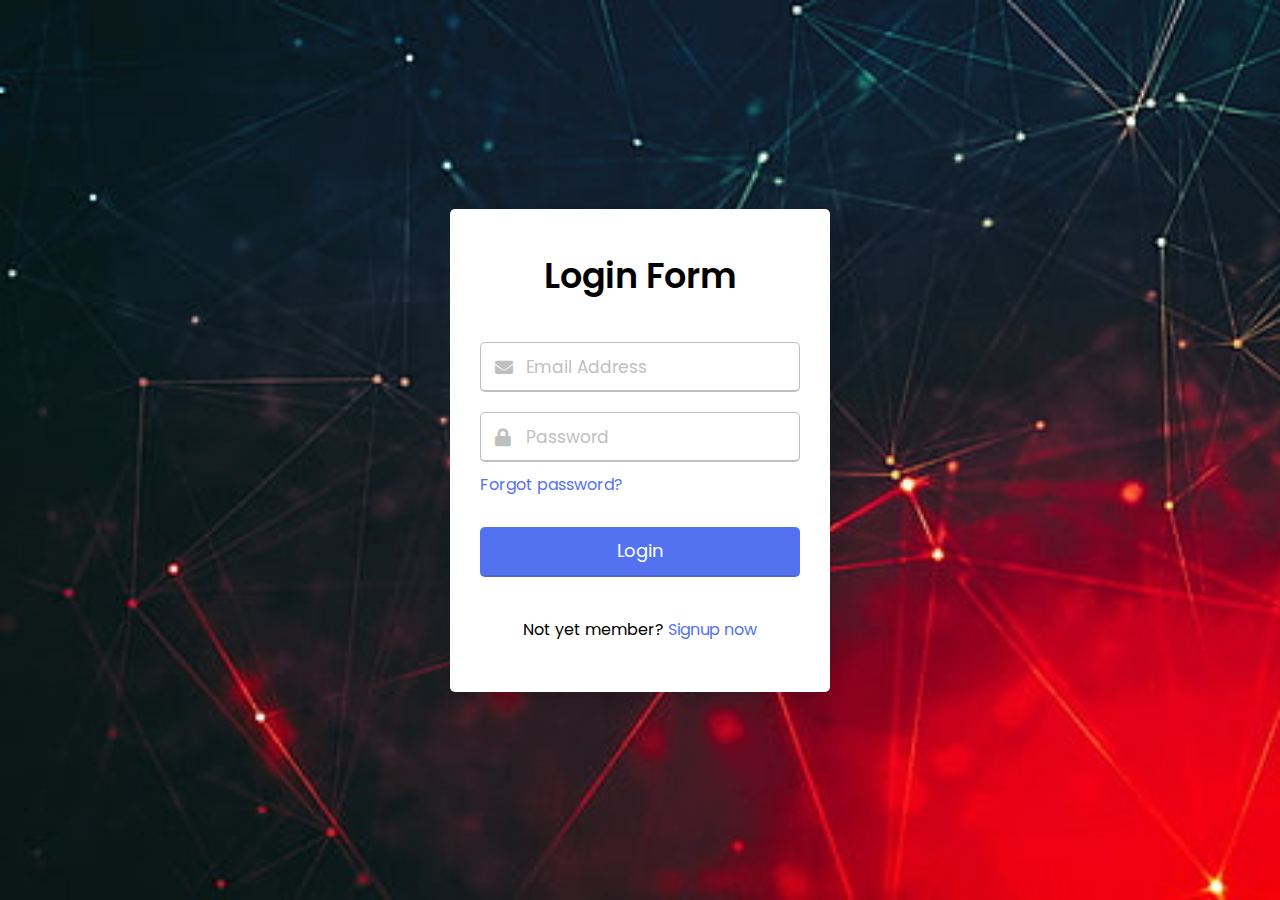
<file: Login/index.html>
<!DOCTYPE html>
<html lang="en">

<head>
    <meta charset="UTF-8">
    <meta name="viewport" content="width=device-width, initial-scale=1.0">
    <title>Login Form</title>
    <link rel="stylesheet" href="style.css">
    <link rel="stylesheet" href="https://cdnjs.cloudflare.com/ajax/libs/font-awesome/5.15.3/css/all.min.css" />
</head>

<body background="login.jpg">
    <div class="wrapper">
        <header>Login Form</header>
        <form action="#">
            <div class="field email">
                <div class="input-area">
                    <input type="text" placeholder="Email Address">
                    <i class="icon fas fa-envelope"></i>
                    <i class="error error-icon fas fa-exclamation-circle"></i>
                </div>
                <div class="error error-txt">Email can't be blank</div>
            </div>
            <div class="field password">
                <div class="input-area">
                    <input type="password" placeholder="Password">
                    <i class="icon fas fa-lock"></i>
                    <i class="error error-icon fas fa-exclamation-circle"></i>
                </div>
                <div class="error error-txt">Password can't be blank</div>
            </div>
            <div class="pass-txt"><a href="#">Forgot password?</a></div>
            <input type="submit" value="Login">
        </form>
        <div class="sign-txt">Not yet member? <a href="#">Signup now</a></div>
    </div>

    <script src="script.js"></script>

</body>

</html>
</file>
<file: Login/style.css>
@import url('https://fonts.googleapis.com/css2?family=Poppins:wght@400;500;600&display=swap');
* {
    margin: 0;
    padding: 0;
    box-sizing: border-box;
    font-family: "Poppins", sans-serif;
}

body {
    width: 100%;
    height: 100vh;
    display:flex;
    align-items: center;
    justify-content: center;
    background-size: cover;
}

::selection {
    color: #fff;
    background: #53f0e3;
}

.wrapper {
    width: 380px;
    padding: 40px 30px 50px 30px;
    background: #fff;
    border-radius: 5px;
    text-align: center;
    box-shadow: 10px 10px 15px rgba(0, 0, 0, 0.1);
}

.wrapper header {
    font-size: 35px;
    font-weight: 600;
}

.wrapper form {
    margin: 40px 0;
}

form .field {
    width: 100%;
    margin-bottom: 20px;
}

form .field.shake {
    animation: shake 0.3s ease-in-out;
}

@keyframes shake {
    0%,
    100% {
        margin-left: 0px;
    }
    20%,
    80% {
        margin-left: -12px;
    }
    40%,
    60% {
        margin-left: 12px;
    }
}

form .field .input-area {
    height: 50px;
    width: 100%;
    position: relative;
}

form input {
    width: 100%;
    height: 100%;
    outline: none;
    padding: 0 45px;
    font-size: 18px;
    background: none;
    caret-color: #5372F0;
    border-radius: 5px;
    border: 1px solid #bfbfbf;
    border-bottom-width: 2px;
    transition: all 0.2s ease;
}

form .field input:focus,
form .field.valid input {
    border-color: #5372F0;
}

form .field.shake input,
form .field.error input {
    border-color: #dc3545;
}

.field .input-area i {
    position: absolute;
    top: 50%;
    font-size: 18px;
    pointer-events: none;
    transform: translateY(-50%);
}

.input-area .icon {
    left: 15px;
    color: #bfbfbf;
    transition: color 0.2s ease;
}

.input-area .error-icon {
    right: 15px;
    color: #dc3545;
}

form input:focus~.icon,
form .field.valid .icon {
    color: #5372F0;
}

form .field.shake input:focus~.icon,
form .field.error input:focus~.icon {
    color: #bfbfbf;
}

form input::placeholder {
    color: #bfbfbf;
    font-size: 17px;
}

form .field .error-txt {
    color: #dc3545;
    text-align: left;
    margin-top: 5px;
}

form .field .error {
    display: none;
}

form .field.shake .error,
form .field.error .error {
    display: block;
}

form .pass-txt {
    text-align: left;
    margin-top: -10px;
}

.wrapper a {
    color: #5372F0;
    text-decoration: none;
}

.wrapper a:hover {
    text-decoration: underline;
}

form input[type="submit"] {
    height: 50px;
    margin-top: 30px;
    color: #fff;
    padding: 0;
    border: none;
    background: #5372F0;
    cursor: pointer;
    border-bottom: 2px solid rgba(0, 0, 0, 0.1);
    transition: all 0.3s ease;
}

form input[type="submit"]:hover {
    background: #2c52ed;
}
</file>
